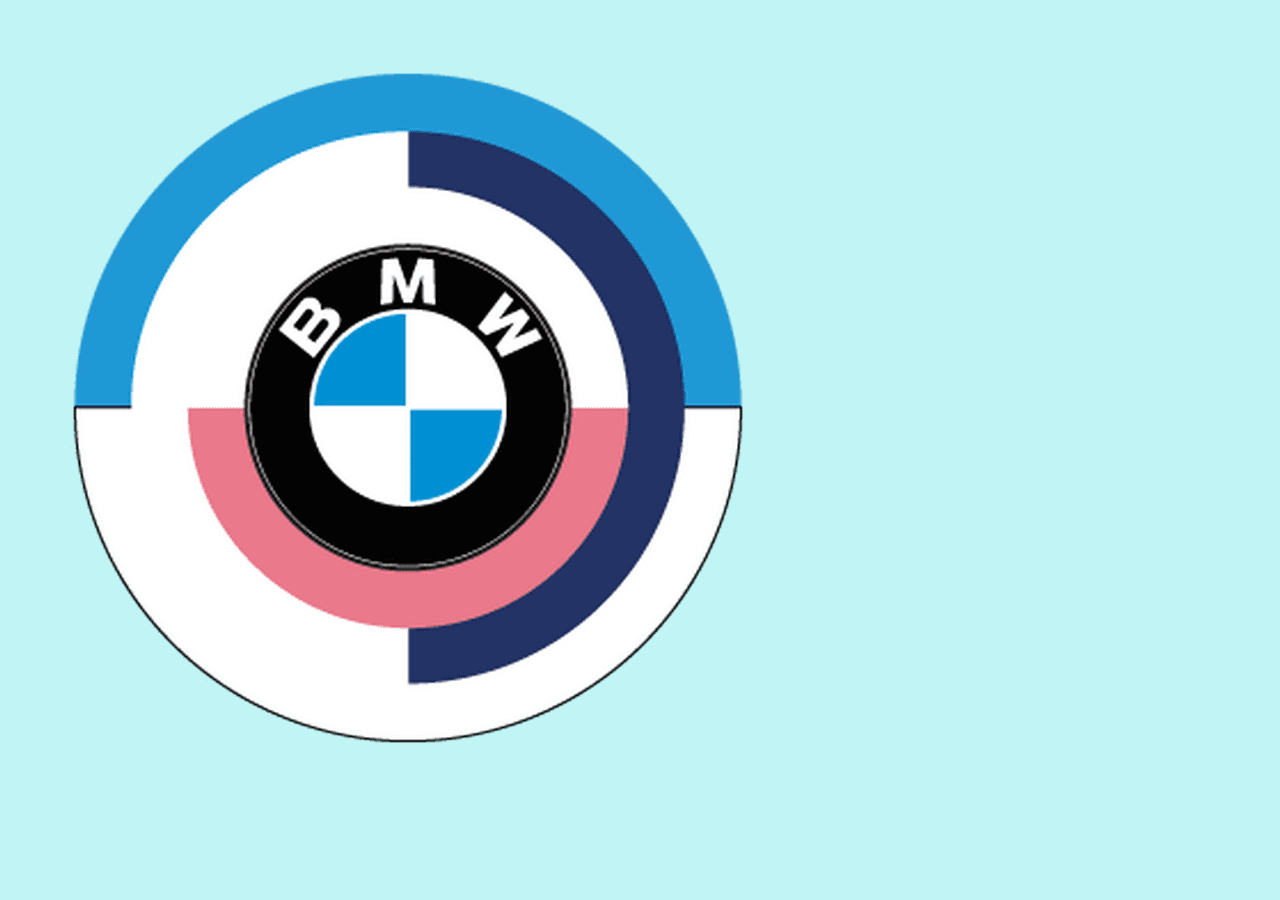
<file: 03:09:24/index.html>
<!DOCTYPE html>
<html lang="en">
<head>
    <meta charset="UTF-8">
    <meta name="viewport" content="width=device-width, initial-scale=1.0">
    <title>Document</title>
    <link rel="stylesheet" href="styles.css">

</head>
<body>

    <img src="Bmwlogo.png" alt="logo">
    

    
</body>
</html>
</file>
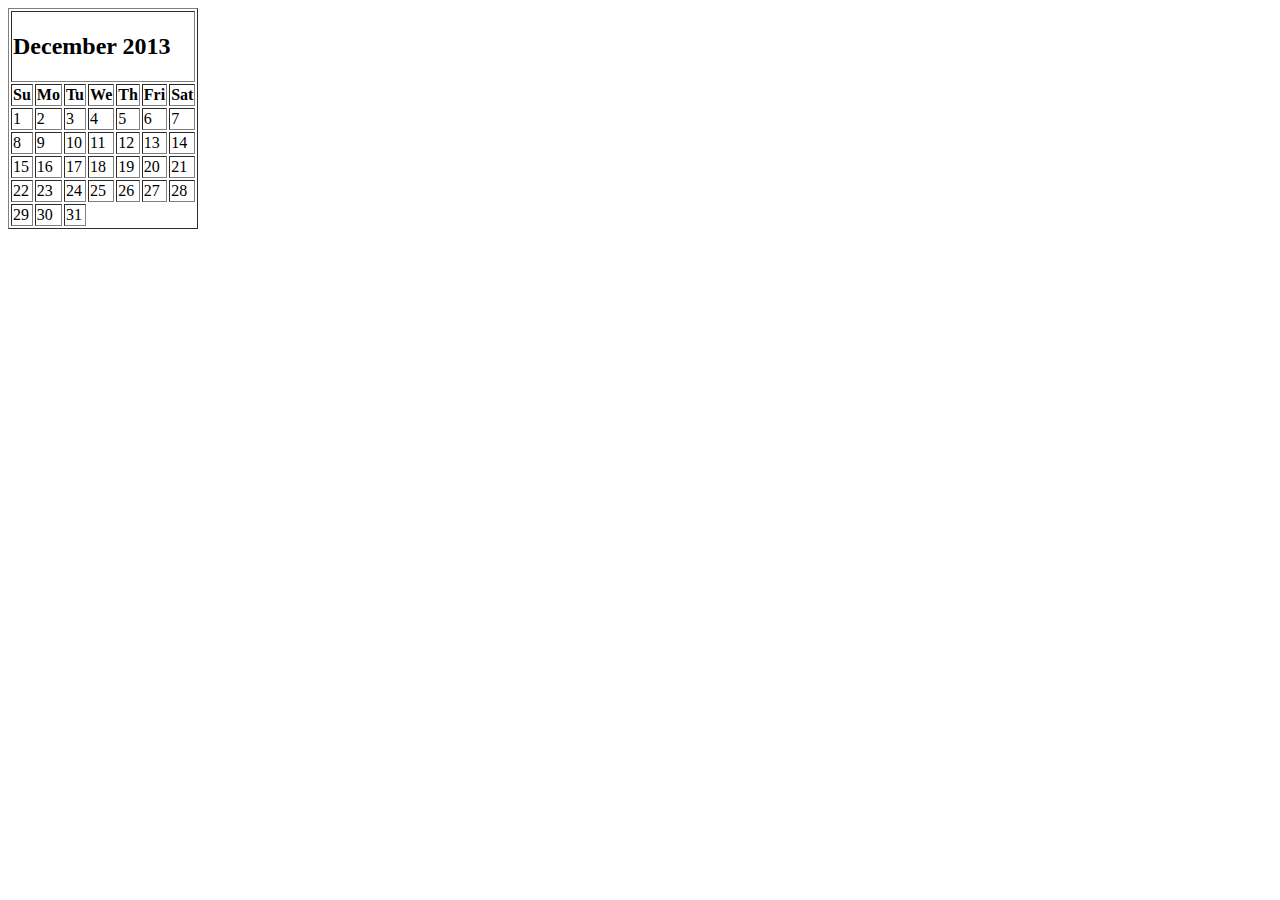
<file: 27:08:24/index.html>
<!DOCTYPE html>
<html lang="en">
<head>
    <meta charset="UTF-8">
    <meta name="viewport" content="width=device-width, initial-scale=1.0">
    <title>Document</title>
</head>
<body>
    
    <table border="1px ">

        <thead>
            <td colspan="7"><h2>December 2013</h2>
            
        </td>
            <tr>
                <th>Su</th>
                <th>Mo</th>
                <th>Tu</th>
                <th>We</th>
                <th>Th</th>
                <th>Fri</th>
                <th>Sat</th>
            </tr>
        </thead>
        <tbody><tr>
            <td>1</td>
            <td>2</td>
            <td>3</td>
            <td>4</td>
            <td>5</td>
            <td>6</td>
            <td>7</td>

        </tr></tbody>
        <tr>
            <td>8</td>
            <td>9</td>
            <td>10</td>
            <td>11</td>
            <td>12</td>
            <td>13</td>
            <td>14</td>
            
            
            <tbody><tr>
                <td>15</td>
                <td>16</td>
                <td>17</td>
                <td>18</td>
                <td>19</td>
                <td>20</td>
                <td>21</td>
                
            </tr></tbody>
            <tr>
                <td>22</td>
                <td>23</td>
                <td>24</td>
                <td>25</td>
                <td>26</td>
                <td>27</td>
                <td>28</td>
                
                
    

        </tr> <tbody>
            <tr>
                <td>29</td>
                <td>30</td>
                <td>31</td>
            </tr>
        </tbody>

      
          
            
    
    </table>
    
</body>
</html>
</file>
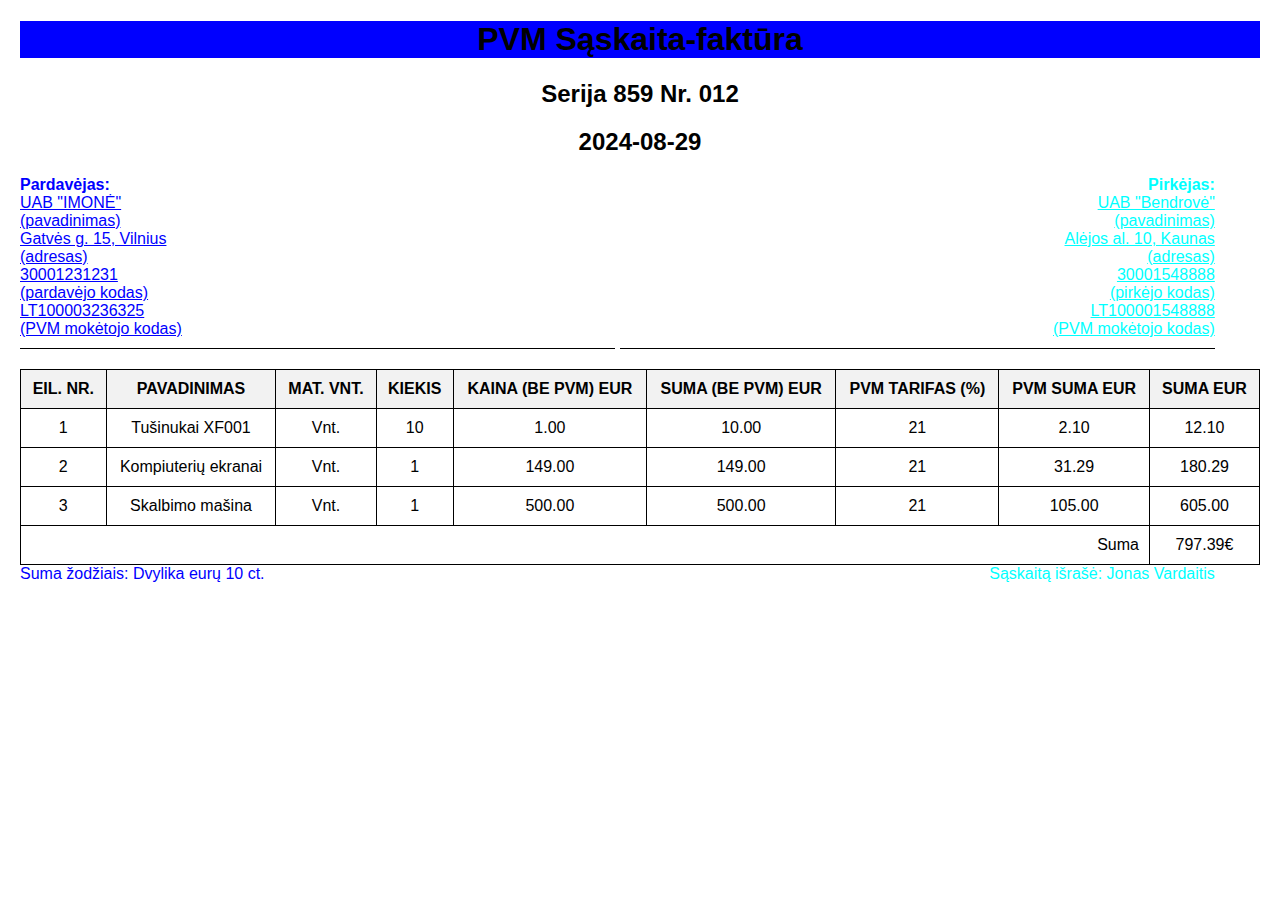
<file: 29.08.24/index.html>
<!DOCTYPE html>
<html lang="lt">
<head>
    <meta charset="UTF-8">
    <meta name="viewport" content="width=device-width, initial-scale=1.0">
    <title>PVM Sąskaita-faktūra</title>
    <link rel="stylesheet" href="style.css">
    
</head>
<body>
    <!-- cia mano komentaras -->


    <h1 style="background-color: blue;">PVM Sąskaita-faktūra</h1>
    <h2>Serija 859 Nr. 012</h2>
    <h2>2024-08-29</h2>
    
    
    <div class="invoice-header">
        <div>
            <strong>Pardavėjas:</strong><br>
            <span class="underline-text">UAB "IMONĖ"</span><br>
            <span class="underline-text">(pavadinimas)</span><br>
            <span class="underline-text">Gatvės g. 15, Vilnius</span><br>
            <span class="underline-text">(adresas)</span><br>
            <span class="underline-text">30001231231</span><br>
            <span class="underline-text">(pardavėjo kodas)</span><br>
            <span class="underline-text">LT100003236325</span><br>
            <span class="underline-text">(PVM mokėtojo kodas)</span>
    </div>
    <div>
        <strong>Pirkėjas:</strong><br>
        <span class="underline-text">UAB "Bendrovė"</span><br>
        <span class="underline-text">(pavadinimas)</span><br>
        <span class="underline-text">Alėjos al. 10, Kaunas</span><br>
        <span class="underline-text">(adresas)</span><br>
        <span class="underline-text">30001548888</span><br>
        <span class="underline-text">(pirkėjo kodas)</span><br>
        <span class="underline-text">LT100001548888</span><br>
        <span class="underline-text">(PVM mokėtojo kodas)</span>
    </div>
</div>


    <table>
        <thead>
            <tr>
                <th>EIL. NR.</th>
                <th>PAVADINIMAS</th>
                <th>MAT. VNT.</th>
                <th>KIEKIS</th>
                <th>KAINA (BE PVM) EUR</th>
                <th>SUMA (BE PVM) EUR</th>
                <th>PVM TARIFAS (%)</th>
                <th>PVM SUMA EUR</th>
                <th>SUMA EUR</th>
            </tr>
        </thead>
        <tbody>
            <tr>
                <td>1</td>
                <td>Tušinukai XF001</td>
                <td>Vnt.</td>
                <td>10</td>
                <td>1.00</td>
                <td>10.00</td>
                <td>21</td>
                <td>2.10</td>
                <td>12.10</td>
            </tr>
            <tr>
                <td>2</td>
                <td>Kompiuterių ekranai</td>
                <td>Vnt.</td>
                <td>1</td>
                <td>149.00</td>
                <td>149.00</td>
                <td>21</td>
                <td>31.29</td>
                <td>180.29</td>
            </tr>
            <tr>
                <td>3</td>
                <td>Skalbimo mašina</td>
                <td>Vnt.</td>
                <td>1</td>
                <td>500.00</td>
                <td>500.00</td>
                <td>21</td>
                <td>105.00</td>
                <td>605.00</td>
            </tr>
            <tr>
                <td colspan="8" class="right-align">Suma</td>
                <td>797.39€</td>
            </tr>
        </tbody>
    </table>

    <div class="invoice-footer">
        <div>
            Suma žodžiais: Dvylika eurų 10 ct.
        </div>
        <div>
            Sąskaitą išrašė: Jonas Vardaitis
        </div>
    </div>

</body>
</html>
</file>
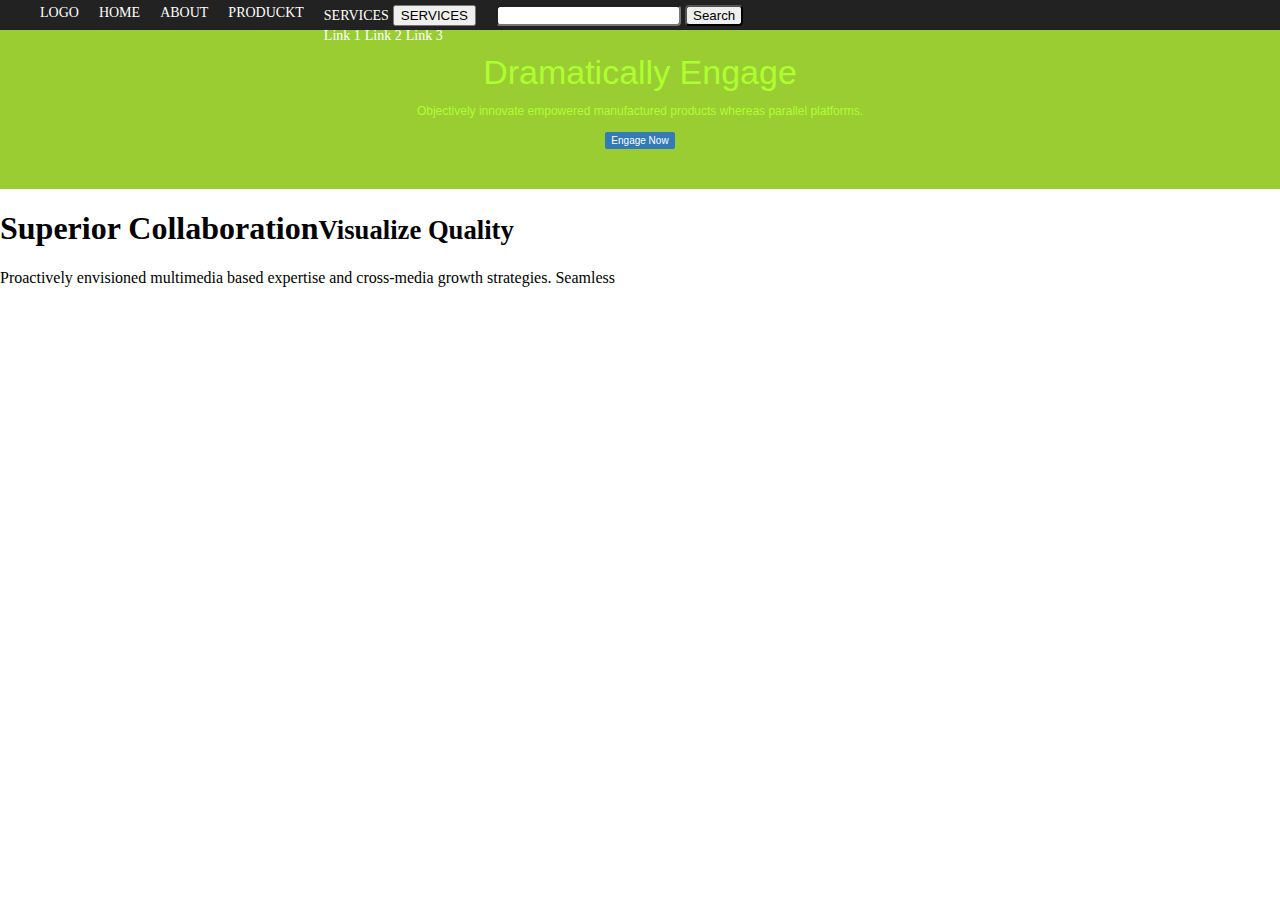
<file: 30:08:2024 komandos darbas /index.html>
<!DOCTYPE html>

<html lang="en">

<head>

    <meta charset="UTF-8">

    <meta name="viewport" content="width=device-width, initial-scale=1.0">

    <title>Practice site 1</title>

    <link rel="stylesheet" href="style.css">

</head>

<body>

    <!-- Nav bar links // Nav Bar -->

   <nav>

    <div class="container">

        <div class="left">

            <a href="#" class="logo">LOGO</a>

            <a href="" class="nav-link">HOME</a>

            <a href="" class="nav-link">ABOUT</a>

            <a href="" class="nav-link">PRODUCKT</a>
            
            <div class="dropdown"> 
                <a href="" class="nav-link">SERVICES</a>
                <button class="dropbtn">SERVICES</button>
                <div class="dropdown-content">
                <a href="#">Link 1</a>
                <a href="#">Link 2</a>
                <a href="#">Link 3</a>
                </div>
           

        </div>

        <div class="right">

            <input type="text" />

            <button>Search</button>

        </div>

    </div>

   </nav> 

   <!-- Green head box -->

   <section>

    <div class="container-green">

        <div class="green-header">

            <h1>Dramatically Engage</h1>

              <p>Objectively innovate empowered manufactured products whereas parallel  platforms. </p>

              <button>Engage Now</button>

        </div>

    </div>

   </section>
 
   

    <div id="main">

        <div class="header">

            <h1>Superior Collaboration<small>Visualize Quality</small></h1>

            <p>Proactively envisioned multimedia based expertise and cross-media growth strategies. Seamless

        </div>
</file>
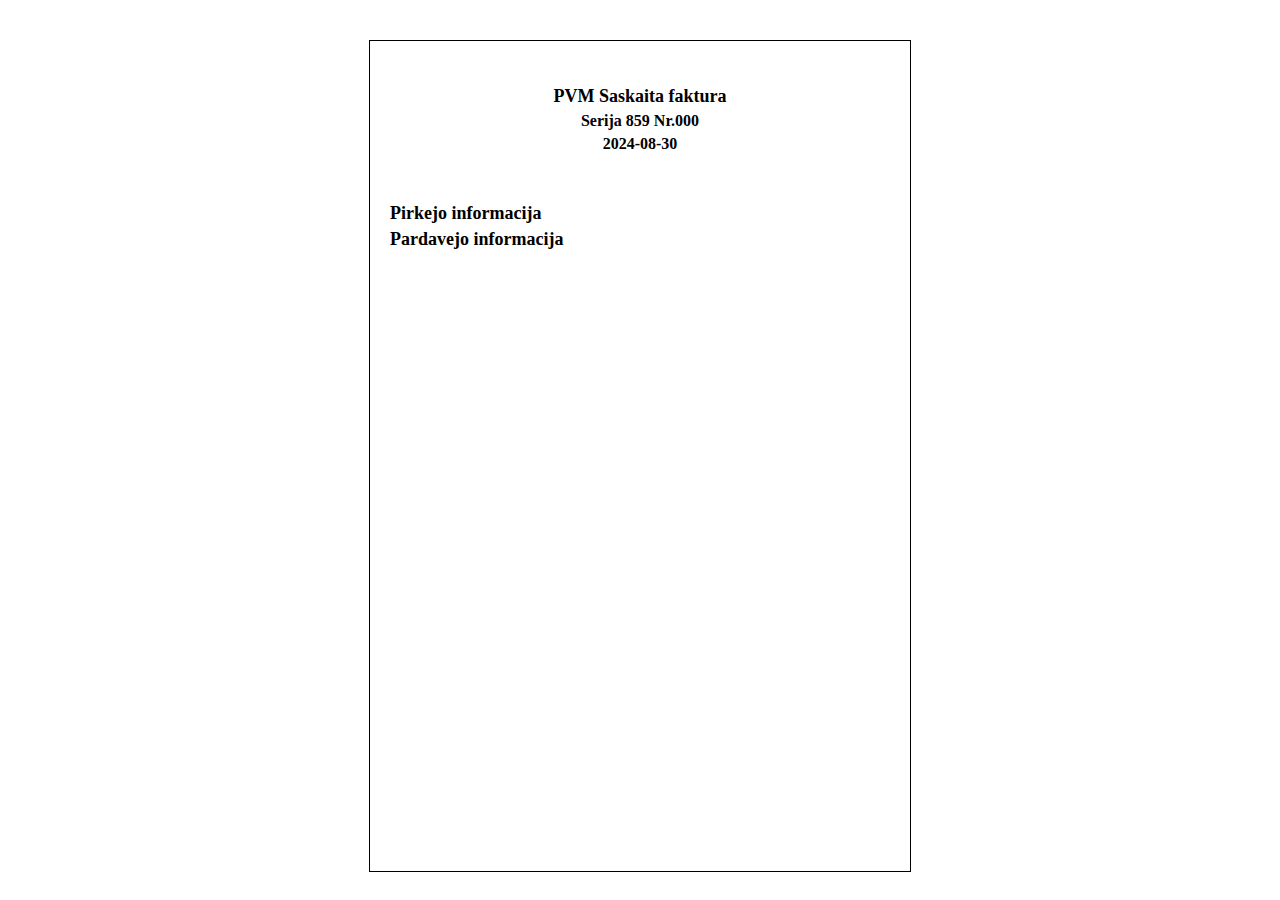
<file: 30:08:2024/index.html>
<!DOCTYPE html>
<html lang="en">
<head>
    <meta charset="UTF-8">
    <meta name="viewport" content="width=device-width, initial-scale=1.0">
    <title>Namu darbu apzvalga</title>
    <link rel="stylesheet" href="styles.css">
   
</head>
<body>

    <div class="document-container">
      <div id="document">
        <section class="heading"> 
            <h2 class="text-center">PVM Saskaita faktura</h2>
            <h4 class="text-center">Serija 859 Nr.000</h4>
            <h4 class="text-center">2024-08-30</h4>
        </section>
        <section class="buyer-seller-info">
            <div class="buyer-section">
                <h2>Pirkejo informacija</h2>
            </div>
            <div class="seller-section">
                <h2>Pardavejo informacija</h2>
            </div>
        </section>
       </div>  
    </div>
    

   
</body>
</html>
</file>
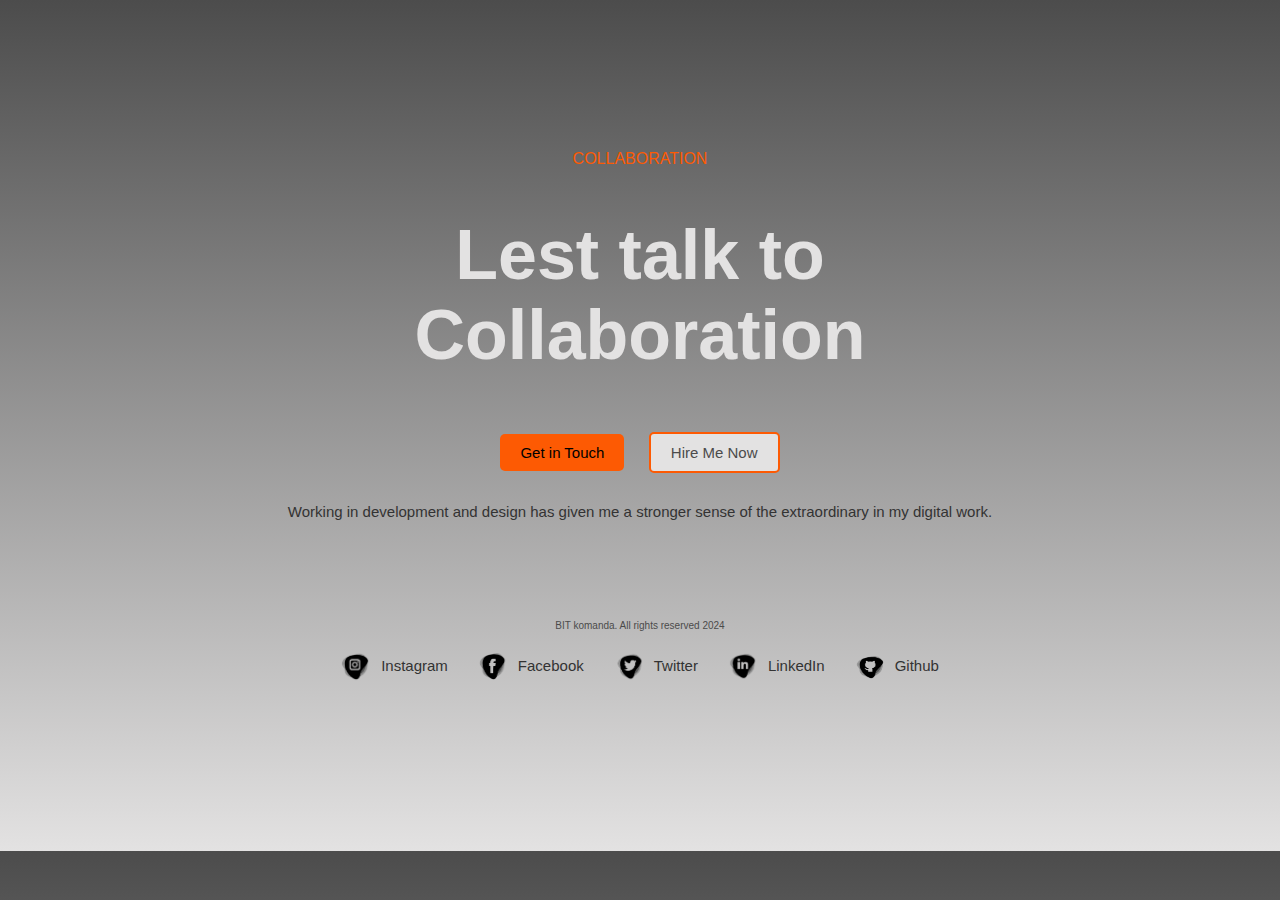
<file: Personal Portfolio Website/index.html>
<!DOCTYPE html>
<html lang="en">
<head>
    <meta charset="UTF-8">
    <meta name="viewport" content="width=device-width, initial-scale=1.0">
    <title>Collaboration Page</title>
    <link rel="stylesheet" href="styles.css">
</head>
<body>

    <div class="container">

        <div class="Collaboration">COLLABORATION</div>
        <h1>Lest talk to <br> Collaboration</h1>
        <div class="buttons">
            <button class="button">Get in Touch</button>
            <button class="button gray">Hire Me Now</button>
        </div>

        <p>Working in development and design has given me a stronger sense of the extraordinary in my digital work.</p>

        <div class="footer"> BIT komanda. All rights reserved 2024</div>

        <div class="social">
            <a href="#"><img src="Logo/insta.png" alt="Instagram"> Instagram</a>
            <a href="#"><img src="Logo/fb.png" alt="Facebook"> Facebook</a>
            <a href="#"><img src="Logo/twiter.png" alt="Twitter"> Twitter</a>
            <a href="#"><img src="Logo/linkin.png" alt="LinkedIn"> LinkedIn</a>
            <a href="#"><img src="Logo/Github.png" alt="Github"> Github</a>
        </div>


       
    </div>

</body>
</html>
</file>
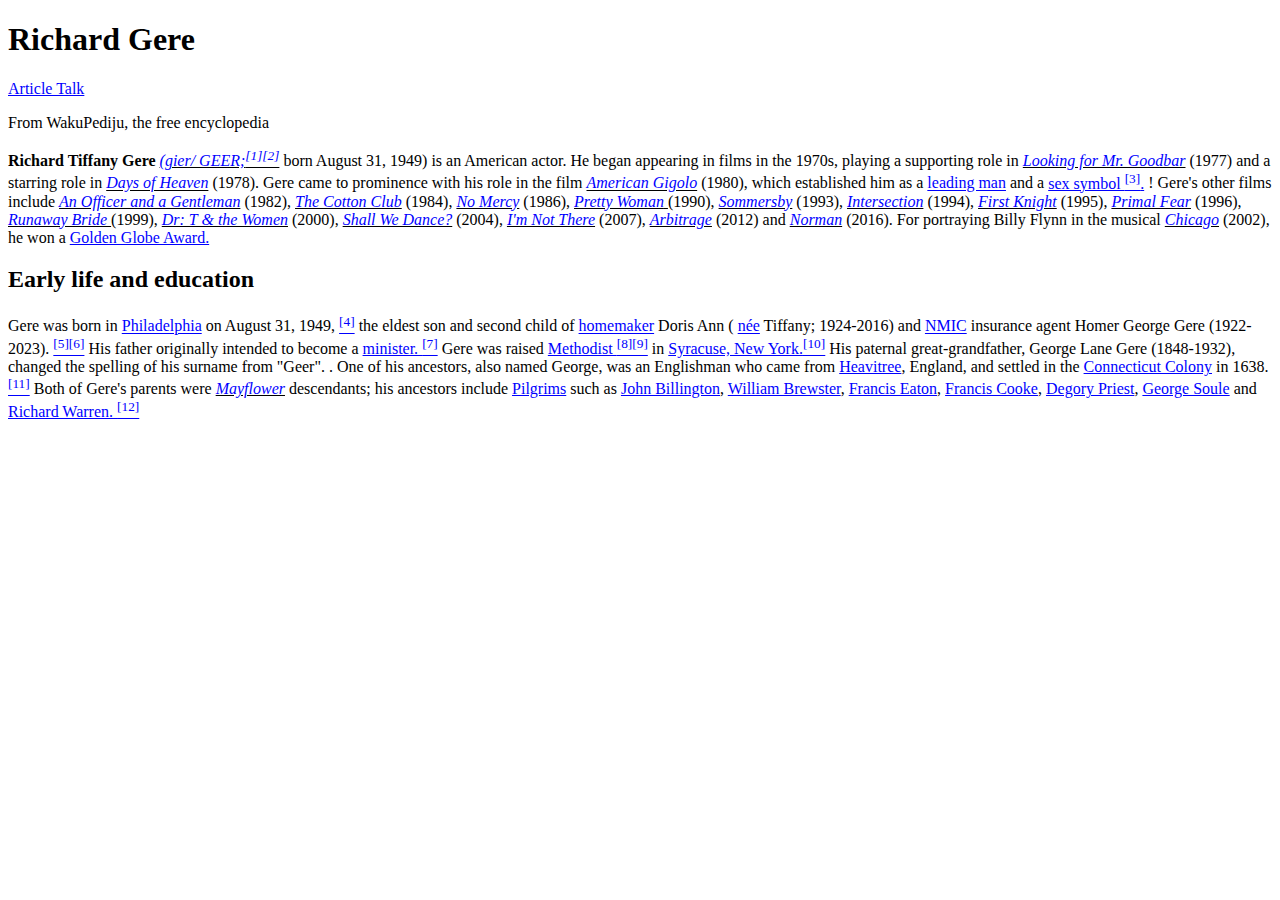
<file: ricerd gere/wikipedija.html>
<!DOCTYPE html>
<html lang="en">
<head>
    <meta charset="UTF-8">
    <meta name="viewport" content="width=device-width, initial-scale=1.0">
    <title>Richard Gere wilkipedia</title>
</head>
<body>
    <h1>Richard Gere</h1>

    <p style="color: blue;"><ins>Article Talk</ins></p>
    

    <p>From WakuPediju, the free encyclopedia</p>
    
    <p><b>Richard Tiffany Gere </b><ins><i style="color: blue;">(gier/ GEER;<sup>[1][2]</sup></i></ins>  born August 31, 1949) is an American actor.
        He began appearing in films in the 1970s, playing a supporting role in <ins><i style="color: blue;">Looking for Mr.
        Goodbar</i></ins> (1977) and a starring role in <ins><i style="color: blue;">Days of Heaven</i></ins> (1978). Gere came to prominence
        with his role in the film <ins><i style="color: blue;">American Gigolo</i></ins> (1980), which established him as a  <ins style="color: blue;">leading man</ins>
        and a  <ins style="color: blue;">sex symbol <sup>[3]</sup>.</ins> ! Gere's other films include <ins><i style="color: blue;">An Officer and a Gentleman</i></ins> (1982), <ins><i style="color: blue;">The
        Cotton Club</i></ins> (1984), <ins><i style="color: blue;">No Mercy</i></ins>  (1986), <ins><i style="color: blue;">Pretty Woman</i> </ins> (1990), <ins><i style="color: blue;">Sommersby</i></ins>  (1993),
        <ins><i style="color: blue;">Intersection</i></ins> (1994), <ins><i style="color: blue;">First Knight</i></ins> (1995), <ins><i style="color: blue;">Primal Fear</i></ins>  (1996), <ins><i style="color: blue;">Runaway Bride </i></ins> (1999), <ins><i style="color: blue;">Dr:
        T & the Women</i></ins>  (2000), <ins><i style="color: blue;">Shall We Dance?</i></ins>  (2004), <ins><i style="color: blue;">I'm Not There</i></ins>  (2007), <ins><i style="color: blue;">Arbitrage</i></ins>  (2012)
        and <ins><i style="color: blue;">Norman</i></ins> (2016). For portraying Billy Flynn in the musical <ins><i style="color: blue;">Chicago</i></ins> (2002), he won a 
        <ins style="color: blue;">Golden Globe Award.</ins></p>

        <h2>Early life and education</h2>

        <p>Gere was born in  <ins style="color: blue;">Philadelphia</ins> on August 31, 1949, <ins style="color: blue;"><sup>[4]</sup></ins> the eldest son and second child of  <ins style="color: blue;">homemaker</ins> Doris Ann ( <ins style="color: blue;">née</ins> Tiffany; 1924-2016) and  <ins style="color: blue;">NMIC</ins> insurance agent Homer George Gere (1922-2023). <ins style="color: blue;"><sup>[5][6]</sup></ins> His father originally intended to become a  <ins style="color: blue;">minister. <sup>[7]</sup></ins> Gere was raised  <ins style="color: blue;">Methodist <sup>[8][9]</sup></ins> in 
            <ins style="color: blue;">Syracuse, New York.<ins><i style="color: blue;"></i><sup>[10]</sup></ins></ins> His paternal great-grandfather, George Lane Gere (1848-1932), changed the spelling of his surname from
            "Geer".
            . One of his ancestors, also named George, was an Englishman who came from <ins style="color: blue;">Heavitree</ins>, England, and settled in the <ins style="color: blue;">Connecticut Colony</ins> in 1638.<ins style="color: blue;"><sup>[11]</sup></ins> Both of Gere's parents were <ins><i style="color: blue;">Mayflower</i></ins> descendants; his ancestors include <ins style="color: blue;">Pilgrims</ins> such as <ins style="color: blue;">John Billington</ins>,
            <ins style="color: blue;">William Brewster</ins>, <ins style="color: blue;">Francis Eaton</ins>, <ins style="color: blue;">Francis Cooke</ins>, <ins style="color: blue;">Degory Priest</ins>, <ins style="color: blue;">George Soule</ins> and <ins style="color: blue;">Richard Warren. <sup>[12]</sup></ins></p>
    
</body>
</html>
</file>
<file: 03:09:24/styles.css>
body {

    background-color: rgb(193, 244, 244);
    
}
</file>
<file: 29.08.24/style.css>
body {
    font-family: Arial, sans-serif;
    margin: 20px;
}

h1, h2 {
    text-align: center;
}

.underline {
    display: inline-block;
    border-bottom: 1px solid black;
    padding-bottom: 2px;
}
.invoice-header div {

    width: 48%;
    display: inline-block;
    vertical-align: top;
    border-bottom: 1px solid black;
    padding-bottom: 10px; /* Galima reguliuoti tarpą nuo teksto iki pabraukimo */
}
.underline-text {
    text-decoration: underline;
}


.invoice-header, .invoice-footer {
    color: blue;
    width: 100%;
    margin-bottom: 20px;
}

.invoice-header div, .invoice-footer div {
    width: 48%;
    display: inline-block;
    vertical-align: top;
}

.invoice-header div:last-child, .invoice-footer div:last-child {
    color: aqua;
    text-align: right;
}

table {
    width: 100%;
    border-collapse: collapse;
    margin-top: 20px;
}

table, th, td {
    border: 1px solid black;
}

th, td {
    padding: 10px;
    text-align: center;
}

th {
    background-color: #f2f2f2;
}

.right-align {
    text-align: right;
}
</file>
<file: 30:08:2024 komandos darbas /style.css>
body {

    margin: 0;

}
 
a {

    text-decoration: none;

}
 
nav {

    background-color: #222222;

}
 
.container {

    margin: 0 auto;

    max-width: 1200px;

    height: 20px;

 
}

nav .container {

    display: flex;

    justify-content: space-between;

    padding: 5px 0;

}
 
nav a {

    color: white;

    font-size: 14px;

}

nav .left {

    display: flex;

    gap: 20px;

}

/* seach button */

nav .right button, input {

    border-radius: 4px;
 
}

/* Headline container green one ----> */

section >  .container-green {

    display: flex;

    justify-content: center;

    text-align: center;

    background-color: rgb(154,205,50);

    padding-bottom: 40px;

}
 
/* Text styling */

section .container-green h1 {

    font-size: 34px;

    font-family: Arial, Helvetica, sans-serif;

    color: rgb(173,255,47);

    font-weight: lighter;

}
 
section .container-green p {

    font-size: 12px;

    font-family: Arial, Helvetica, sans-serif;

    color: rgb(173,255,47);

}
 
/* Button style/settings */

section .container-green button {

    background-color:rgb(51,122,183) ;

    border-style: none;

    border-radius: 2px;

    font-size: 14px;

    color: white;

    padding: 3px 6px;

    font-size: 10px;

}
 
/* green box /p margins settings */

section .container-green h1 {

    margin-bottom: 0;

}
</file>
<file: 30:08:2024/styles.css>
/* dokumento pozicionavimas ir parastes */
#document{
     width: 500px;
    height: 750px;
    border: 1px solid black;
    padding: 40px 20px;
}

   .document-container{
    display: flex;
    justify-content: center;
    margin-top: 40px;

}

#document section{
margin-bottom: 50px;

}

/* pavadinimai datos ir panasus dalykai */

.text-center{
    text-align: center;

}
#document h1, #document h2, #document h3, #document h4, #document h5, #document h6 {
    margin: 5px 0px; 
}

#document h2{
    font-size: 18px;
}
   /* pirkejo pardavejo info */

#document section.buyer-seller-info
</file>
<file: Personal Portfolio Website/styles.css>
body {
    
    color: #e3e2e2;
    font-family: Arial, sans-serif;
    margin: 0 0;
    text-align: center;
    font-family: Arial, sans-serif;
    text-align: center;
    background-image: linear-gradient(#4c4c4c,#e3e2e2);
}

.container {
    padding: 150px;
}

.Collaboration {
    color: #fd5a03;
    margin-bottom: 20px;
}

h1 {
    font-size: 70px;
    /* margin: 0; */
}

p {
    font-size: 15px;
    margin-top: 20px;
    color: #333;
}

.buttons {
    margin-top: 30px;

}


.button {
    padding: 10px 20px;
    margin: 10px;
    background-color: #fd5a03;
    border: none;
    border-radius: 5px;
    cursor: pointer;
    font-size: 15px;
}

.button.gray {
    background-color: #e3e2e2;
    color: #4b4b4b;
    border: 2px solid #fd5a03;
}
.button:hover{
    background-color: #e3e2e2;
}

.button.gray:hover{
    background-color: #fd5a03;

}
.social {
    display: flex;
    justify-content: center;
    gap: 30px;
    padding: 20px;
}

.social a {
    display: flex;
    align-items: center;
    text-decoration: none;
    color: #333;
    font-size: 15px;
}

.social img {
    width: 30px;
    height: 30px;
    margin-right: 10px;
    vertical-align: middle;
}


.footer {
    margin-top: 100px;
    color: #4b4b4b;
    font-size: 10px;
}
</file>
